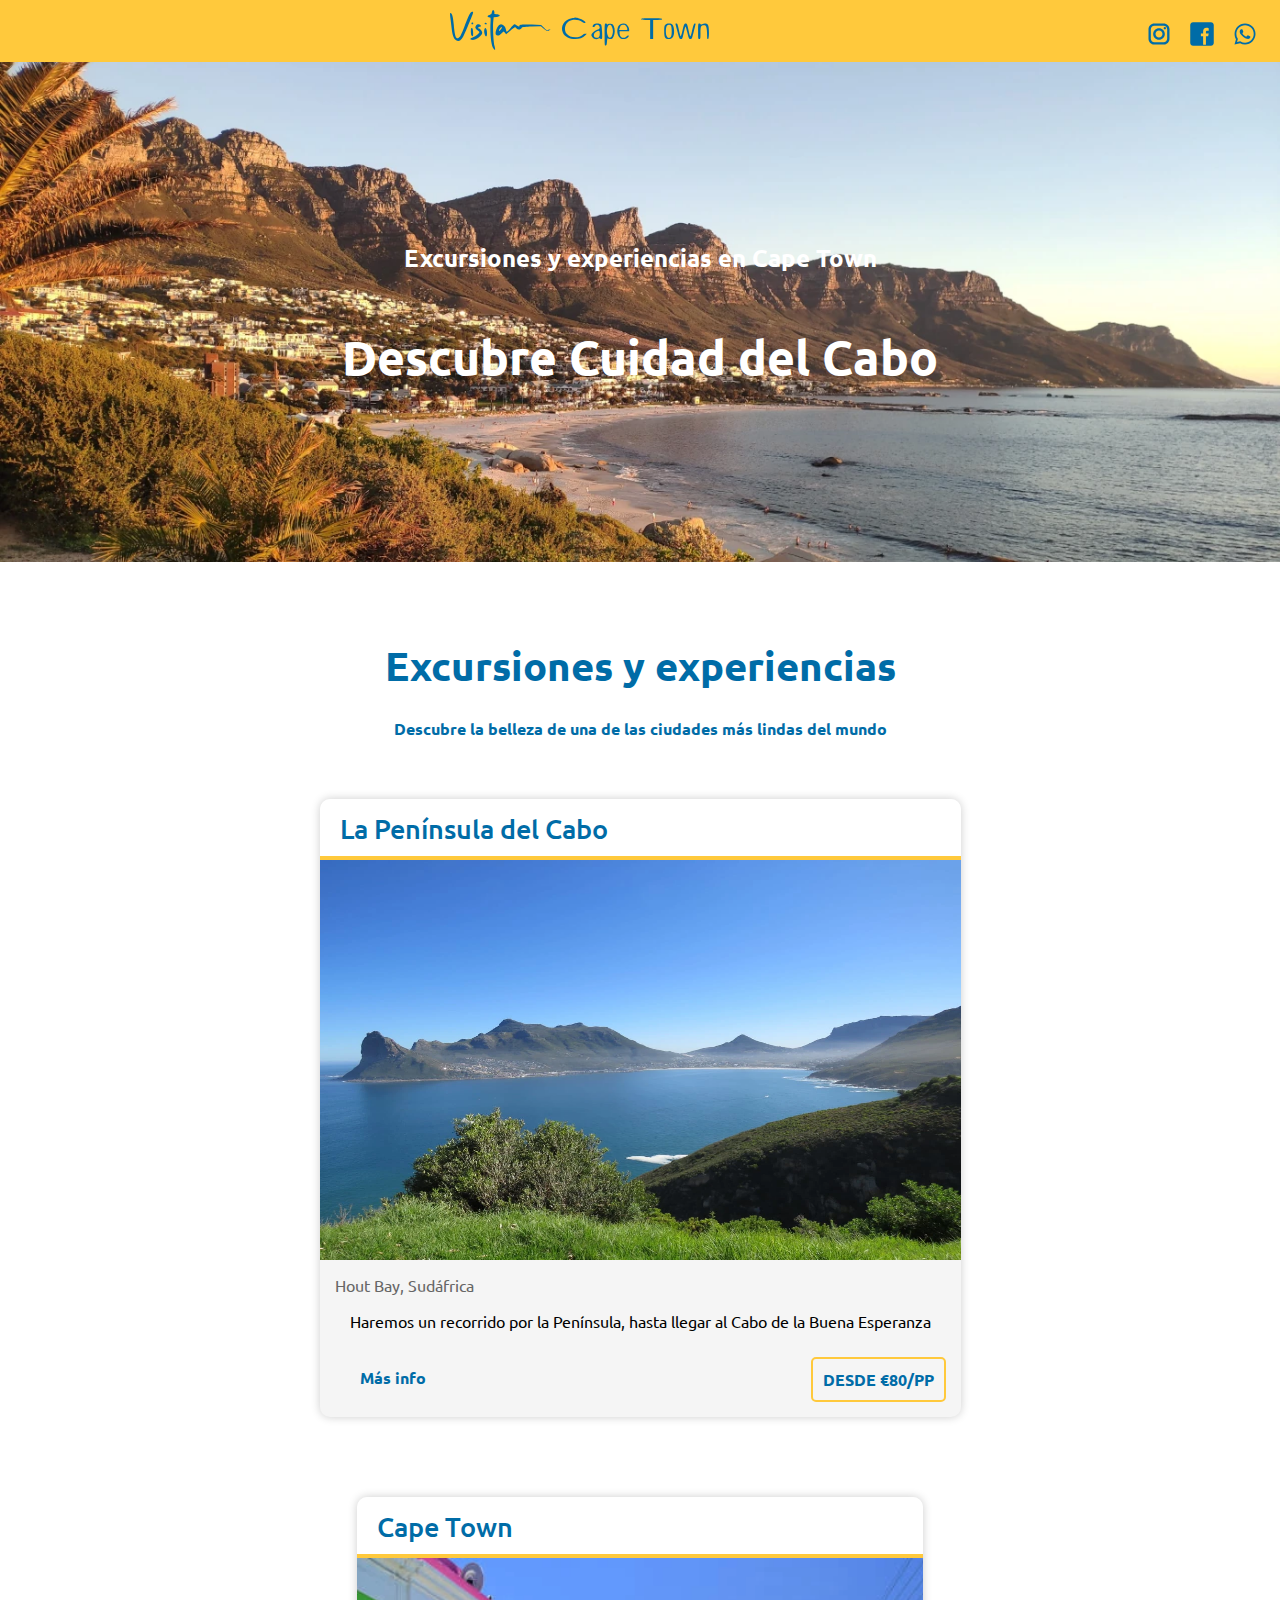
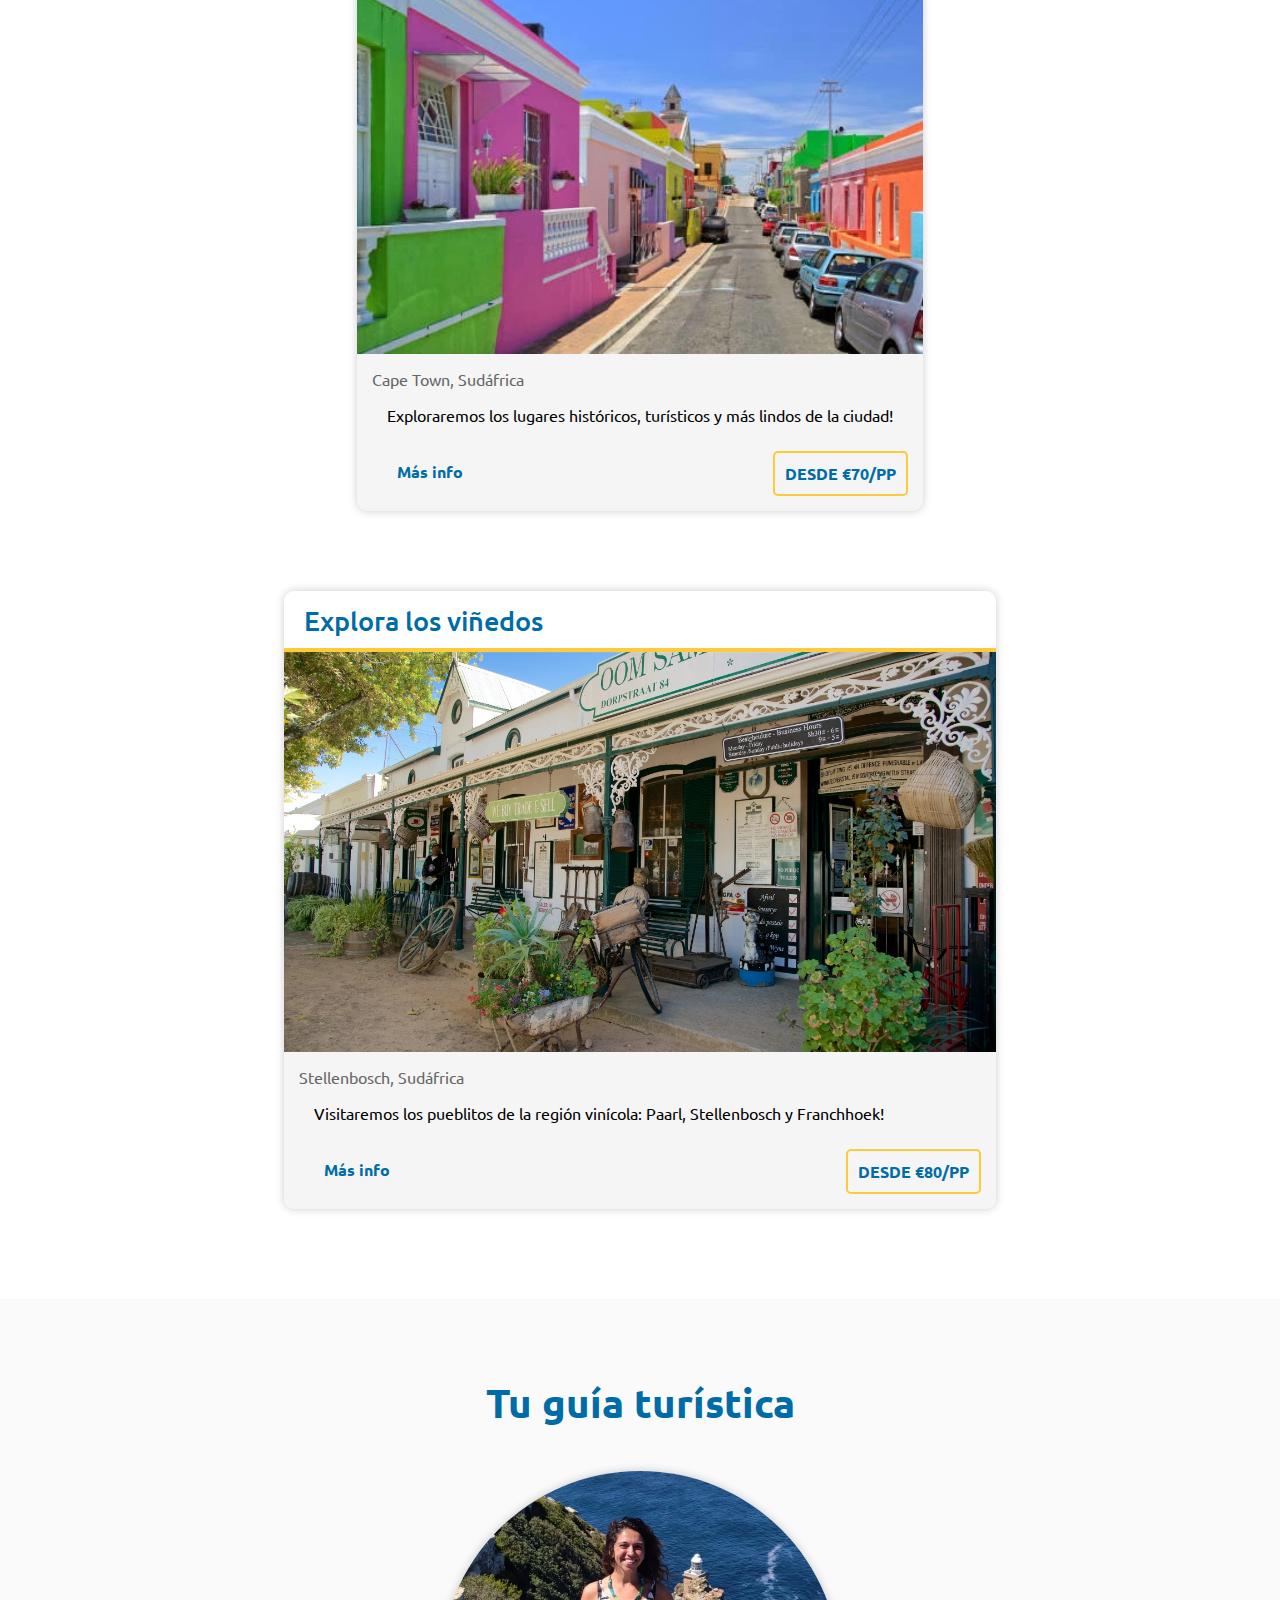
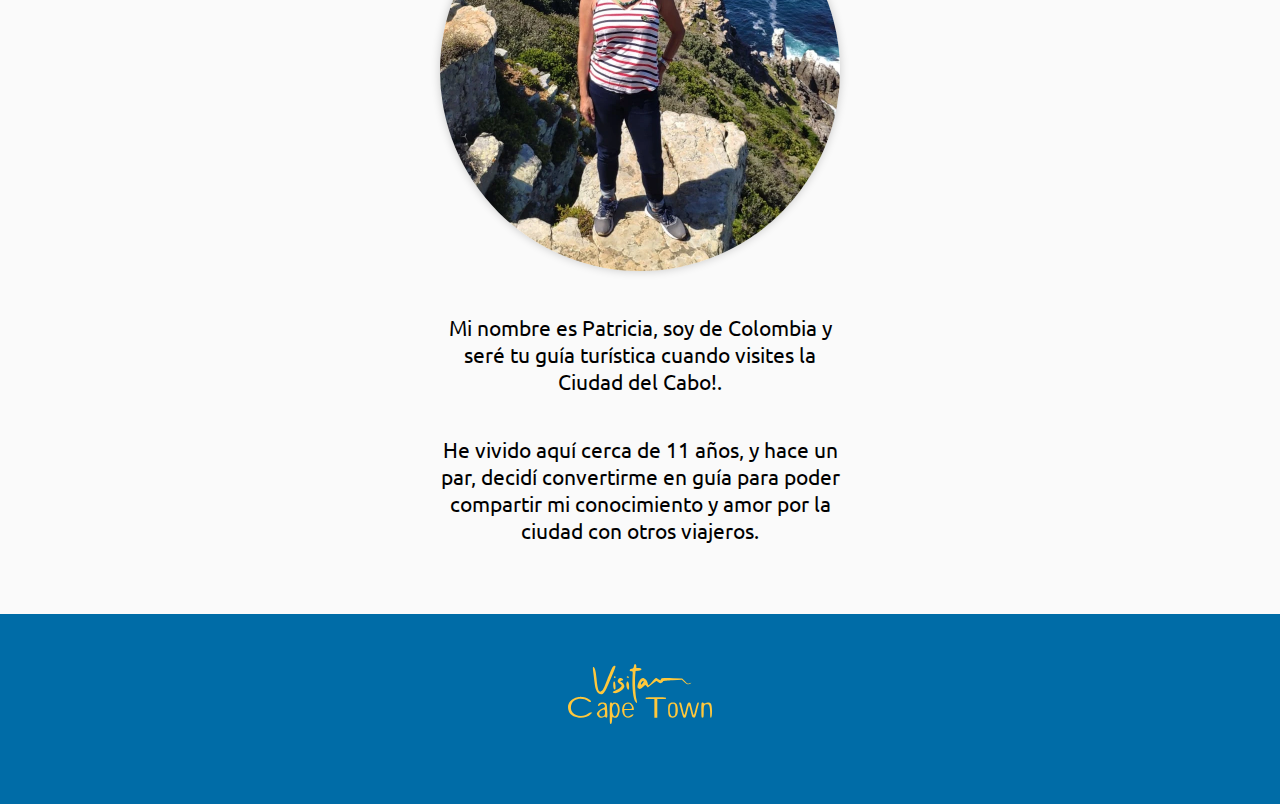
<file: index.html>
<!DOCTYPE html>
<html lang="en">

<head>
  <meta charset="UTF-8" />
  <meta http-equiv="X-UA-Compatible" content="IE=edge" />
  <meta name="viewport" content="width=device-width, initial-scale=1.0" />
  <title>Visita Cape Town</title>
  <link rel="stylesheet" href="https://fonts.googleapis.com/css?family=Ubuntu" />
  <link rel="stylesheet" href="./css/index.css" />
  <link rel="stylesheet" href="./css/banner.css" />
  <link rel="stylesheet" href="./css/experiences.css" />
  <link rel="stylesheet" href="./css/patricia.css" />
  <link rel="stylesheet" href="./css/footer.css" />
</head>

<body>
  <!-- HEADER -->
  <!-- HEADER -->
  <!-- HEADER -->
  <header class="navigation js-nav fixed-top" id="menu">
    <div class="navigation-container">
      <!-- BANNER ICON -->
      <div class="navigation-center">
        <a class="navigation-home" href="/">
          <img class="navigation-logo navigation-logo--desktop" alt="logo" src="./assets/logo/logo_mobile.svg" />
          <img class="navigation-logo navigation-logo--mobile" alt="logo" src="./assets/logo/logo.svg" />
        </a>
      </div>
      <!-- SOCIAL NETWORKS -->
      <div class="navigation-right navigation-cta-outer">
        <div class="header-socials">
          <!-- INSTAGRAM ICON -->
          <a class="header-social-item" href="https://www.instagram.com/visitacapetown/" target="_blank"
            rel="noopener noreferrer">
            <img class="header-social-item-icon" src="./assets/icons/instagram.svg" alt="VisitaCapeTown Instagram" />
          </a>
          <!-- FACEBOOK ICON -->
          <a class="header-social-item" href="https://www.facebook.com/profile.php?id=100092189252457" target="_blank"
            rel="noopener noreferrer">
            <img class="header-social-item-icon" src="./assets/icons/facebook.svg" alt="VisitaCapeTown Facebook" />
          </a>
          <!-- WHATSAPP ICON -->
          <a class="header-social-item" href="tel:+27662526787" target="_blank" rel="noopener noreferrer">
            <img class="header-social-item-icon" src="./assets/icons/whatsapp.svg" alt="VisitaCapeTown Whatsapp" />
          </a>
        </div>
      </div>
    </div>
  </header>

  <!-- BIG BANNER -->
  <!-- BIG BANNER -->
  <!-- BIG BANNER -->
  <section class="banner">
    <h3 class="banner_subtitle">
      Excursiones y experiencias en Cape Town
    </h3>
    <h1 class="banner_title"> Descubre Cuidad del Cabo</h1>
  </section>

  <!-- EXCURSIONES Y EXPERIENCIAS -->
  <!-- EXCURSIONES Y EXPERIENCIAS -->
  <!-- EXCURSIONES Y EXPERIENCIAS -->
  <section class="experiences">
    <div class="experiences_header">
      <h1 class="experiences_header_title">Excursiones y experiencias</h1>
      <p class="experiences_header_subtitle">
        Descubre la belleza de una de las ciudades más lindas del mundo
      </p>
    </div>
    <div class="experiences_cards">
      <!-- START EXPERIENCE 1 -->
      <div class="experiences_card">
        <div class="experiences_card_title">La Península del Cabo</div>
        <img src="./assets/chappies1.webp" alt="Visita Cape Town" />
        <div class="experiences_card_info">
          <div class="experiences_card_info_title">Hout Bay, Sudáfrica</div>
          <div class="experiences_card_info_desc">
            <p>
              Haremos un recorrido por la Península, hasta llegar al Cabo de la Buena Esperanza
            </p>
          </div>
          <a class="experiences_card_info_detail" href="./cabo.html"> Más info</a>
          <div class="experiences_card_info_price">DESDE €80/PP</div>
        </div>
      </div>
      <!-- END EXPERIENCE 1 -->

      <!-- START EXPERIENCE 2 -->
      <div class="experiences_card">
        <div class="experiences_card_title">Cape Town</div>
        <img src="./assets/bokaap.webp" alt="Visita Cape Town" />
        <div class="experiences_card_info">
          <div class="experiences_card_info_title">Cape Town, Sudáfrica</div>
          <div class="experiences_card_info_desc">
            <p>
              Exploraremos los lugares históricos, turísticos y más lindos de la ciudad!
            </p>
          </div>
          <a class="experiences_card_info_detail" href="./capetown.html"> Más info</a>
          <div class="experiences_card_info_price">DESDE €70/PP</div>
        </div>
      </div>
      <!-- END EXPERIENCE 2 -->

      <!-- START EXPERIENCE 3 -->
      <div class="experiences_card">
        <div class="experiences_card_title">Explora los viñedos</div>
        <img src="./assets/198029-Stellenbosch.webp" alt="Visita Cape Town" />
        <div class="experiences_card_info">
          <div class="experiences_card_info_title">Stellenbosch, Sudáfrica</div>
          <div class="experiences_card_info_desc">
            <p>
              Visitaremos los pueblitos de la región vinícola: Paarl, Stellenbosch y Franchhoek!
            </p>
          </div>
          <a class="experiences_card_info_detail" href="./stellenbosh.html"> Más info</a>
          <div class="experiences_card_info_price">DESDE €80/PP</div>
        </div>
      </div>
      <!-- END EXPERIENCE 3 -->
    </div>
  </section>

  <!-- PATRICIA -->
  <!-- PATRICIA -->
  <!-- PATRICIA -->
  <section class="patricia">
    <div class="patricia_header">
      <h1 class="patricia_header_title">Tu guía turística</h1>
    </div>
    <div class="patricia_body">
      <!-- PATRICIA IMAGE -->
      <img src="./assets/patricia.webp" alt="Patricia" class="patricia_foto" />
      <!-- PATRICIA TEXT -->
      <p class="patricia_description">
        Mi nombre es Patricia, soy de Colombia y seré tu guía turística cuando visites la Ciudad del Cabo!.
      </p>
      <p class="patricia_description">
        He vivido aquí cerca de 11 años, y hace un par, decidí convertirme en guía para poder compartir mi conocimiento
        y amor por la ciudad con otros viajeros.
      </p>
    </div>
  </section>

  <!-- FOOTER -->
  <!-- FOOTER -->
  <!-- FOOTER -->
  <footer>
    <div class="footer_logo">
      <img alt="logo" src="./assets/logo/logo_mobile_yellow.svg" />
    </div>
  </footer>
</body>

</html>
</file>
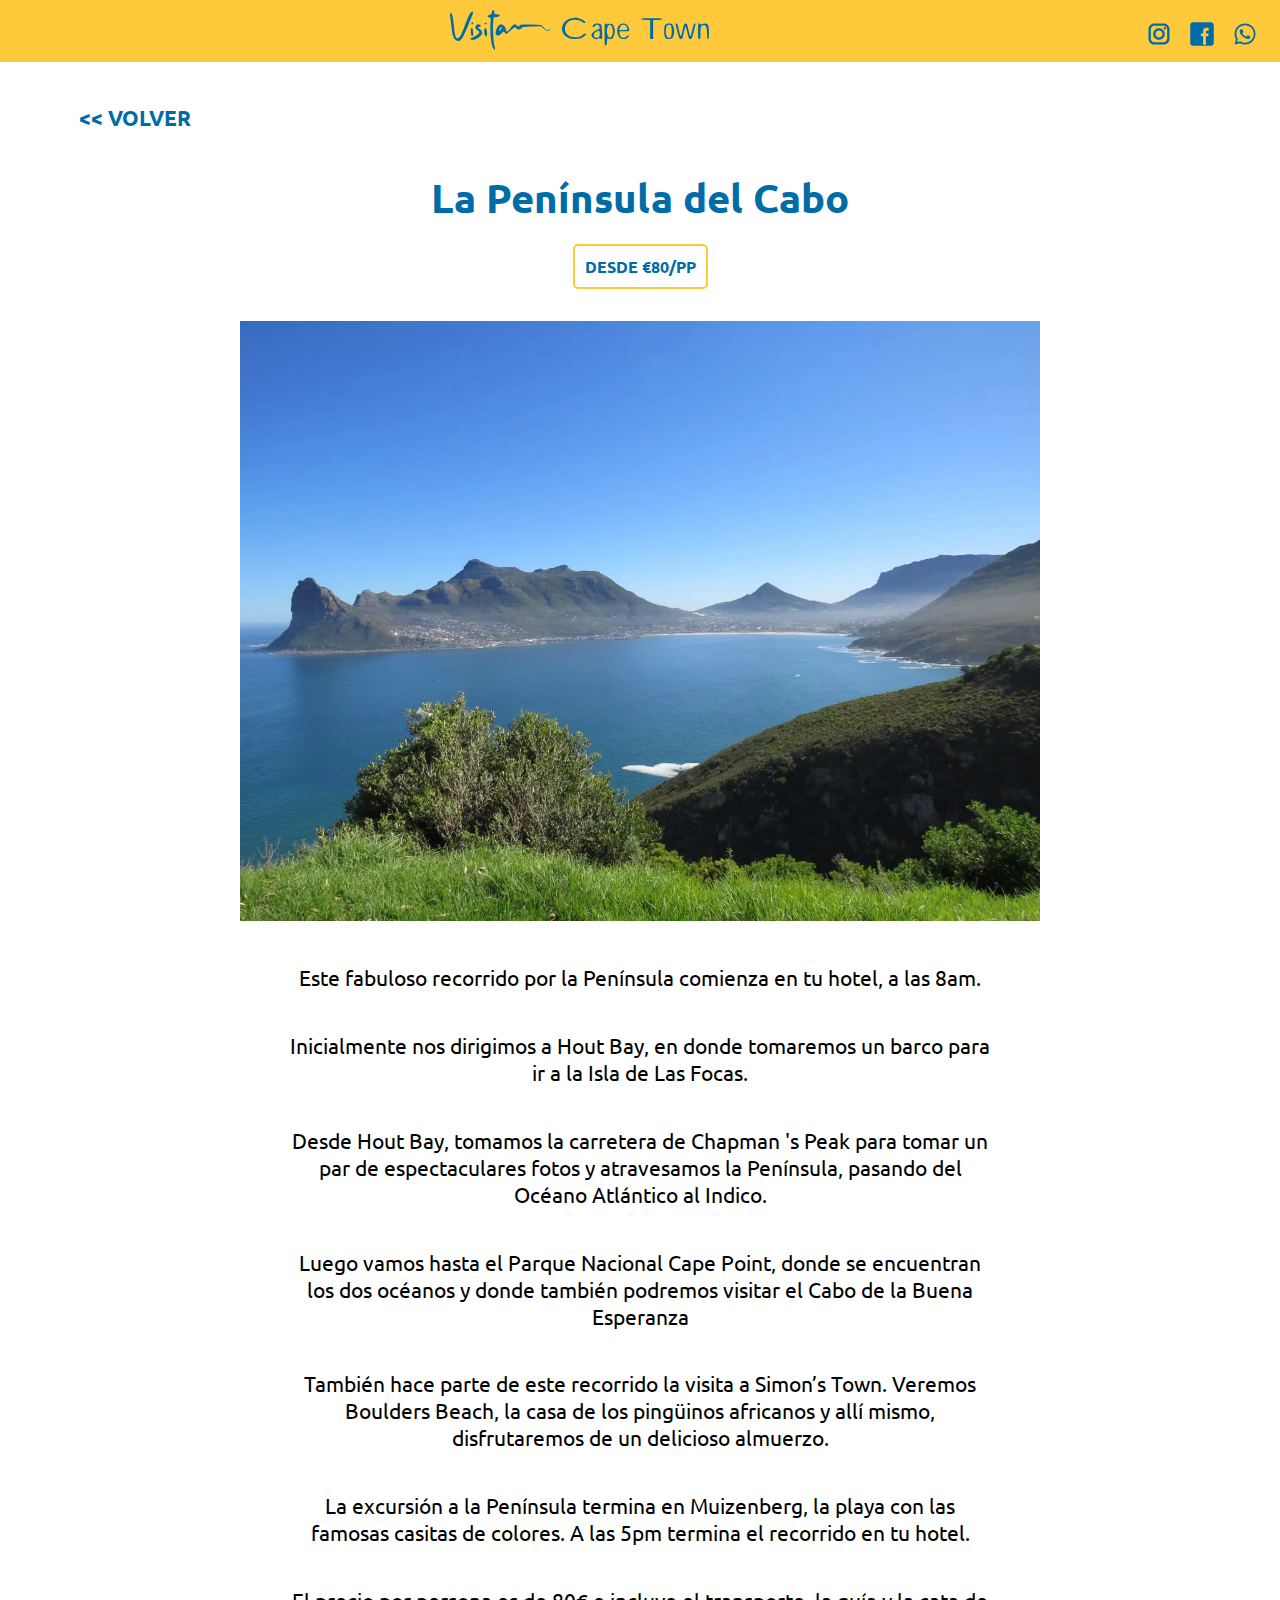
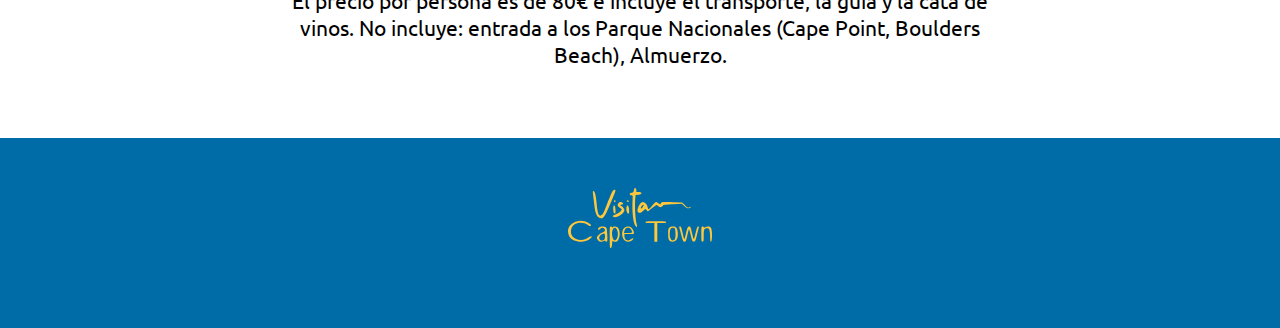
<file: cabo.html>
<!DOCTYPE html>
<html lang="en">

<head>
  <meta charset="UTF-8" />
  <meta http-equiv="X-UA-Compatible" content="IE=edge" />
  <meta name="viewport" content="width=device-width, initial-scale=1.0" />
  <title>Visita Cape Town</title>
  <link rel="stylesheet" href="https://fonts.googleapis.com/css?family=Ubuntu" />
  <link rel="stylesheet" href="./css/index.css" />
  <link rel="stylesheet" href="./css/banner.css" />
  <link rel="stylesheet" href="./css/footer.css" />
  <link rel="stylesheet" href="./css/detail.css" />
</head>

<body>
  <!-- HEADER -->
  <!-- HEADER -->
  <!-- HEADER -->
  <header class="navigation js-nav fixed-top" id="menu">
    <div class="navigation-container">
      <!-- BANNER ICON -->
      <div class="navigation-center">
        <a class="navigation-home" href="/">
          <img class="navigation-logo navigation-logo--desktop" alt="logo" src="./assets/logo/logo_mobile.svg" />
          <img class="navigation-logo navigation-logo--mobile" alt="logo" src="./assets/logo/logo.svg" />
        </a>
      </div>
      <!-- SOCIAL NETWORKS -->
      <div class="navigation-right navigation-cta-outer">
        <div class="header-socials">
          <!-- INSTAGRAM ICON -->
          <a class="header-social-item" href="https://www.instagram.com/visitacapetown/" target="_blank"
            rel="noopener noreferrer">
            <img class="header-social-item-icon" src="./assets/icons/instagram.svg" alt="VisitaCapeTown Instagram" />
          </a>
          <!-- FACEBOOK ICON -->
          <a class="header-social-item" href="https://www.facebook.com/profile.php?id=100092189252457" target="_blank"
            rel="noopener noreferrer">
            <img class="header-social-item-icon" src="./assets/icons/facebook.svg" alt="VisitaCapeTown Facebook" />
          </a>
          <!-- WHATSAPP ICON -->
          <a class="header-social-item" href="tel:+27662526787" target="_blank" rel="noopener noreferrer">
            <img class="header-social-item-icon" src="./assets/icons/whatsapp.svg" alt="VisitaCapeTown Whatsapp" />
          </a>
        </div>
      </div>
    </div>
  </header>

  <!-- DETAIL -->
  <!-- DETAIL -->
  <!-- DETAIL -->
  <section class="detail">
    <div class="detail_back">
      <a class="detail_back_btn" href="./index.html"> << VOLVER </a>
    </div>
    <!-- DETAIL HEADER -->
    <div class="detail_header">
      <h1 class="detail_header_title">La Península del Cabo</h1>
      <div class="detail_header_subtitle">
        <div class="detail_header_subtitle_price">DESDE €80/PP</div>
      </div>
    </div>
    <!-- DETAIL BODY -->
    <div class="detail_body">
      <!-- DETAIL IMAGE -->
      <img src="./assets/chappies1.webp" alt="Peninsula" class="detail_picture" />
      <!-- DETAIL TEXT TEXT -->
      <p class="detail_description">
        Este fabuloso recorrido por la Península comienza en tu hotel, a las 8am.
      </p>
      <p class="detail_description">
        Inicialmente nos dirigimos a Hout Bay, en donde tomaremos un barco para ir a la Isla de Las Focas. 
      </p>
      <p class="detail_description">
        Desde Hout Bay, tomamos la carretera de Chapman 's Peak para tomar un par de espectaculares  fotos y atravesamos la Península, pasando del Océano Atlántico al Indico. 
      </p>
      <p class="detail_description">
        Luego vamos hasta el Parque Nacional Cape Point, donde se encuentran los dos océanos y donde también podremos visitar el Cabo de la Buena Esperanza
      </p>
      <p class="detail_description">
        También hace parte de este recorrido la visita a Simon’s Town. Veremos Boulders Beach, la casa de los pingüinos africanos y allí mismo, disfrutaremos de un delicioso almuerzo. 
      </p>
      <p class="detail_description">
        La excursión a la Península termina en Muizenberg, la playa con las famosas casitas de colores. A las 5pm termina el recorrido en tu hotel. 
      </p>
      <p class="detail_description">
        El precio por persona es de 80€ e incluye el transporte, la guía y la cata de vinos. No incluye: entrada a los Parque Nacionales (Cape Point, Boulders Beach), Almuerzo. 

      </p>
    </div>
    <!-- DETAIL FOOTER -->
    <div class="detail_footer">

    </div>
  </section>

  <div class="detail_description"></div>

  <!-- FOOTER -->
  <!-- FOOTER -->
  <!-- FOOTER -->
  <footer>
    <div class="footer_logo">
      <img alt="logo" src="./assets/logo/logo_mobile_yellow.svg" />
    </div>
  </footer>
</body>

</html>
</file>
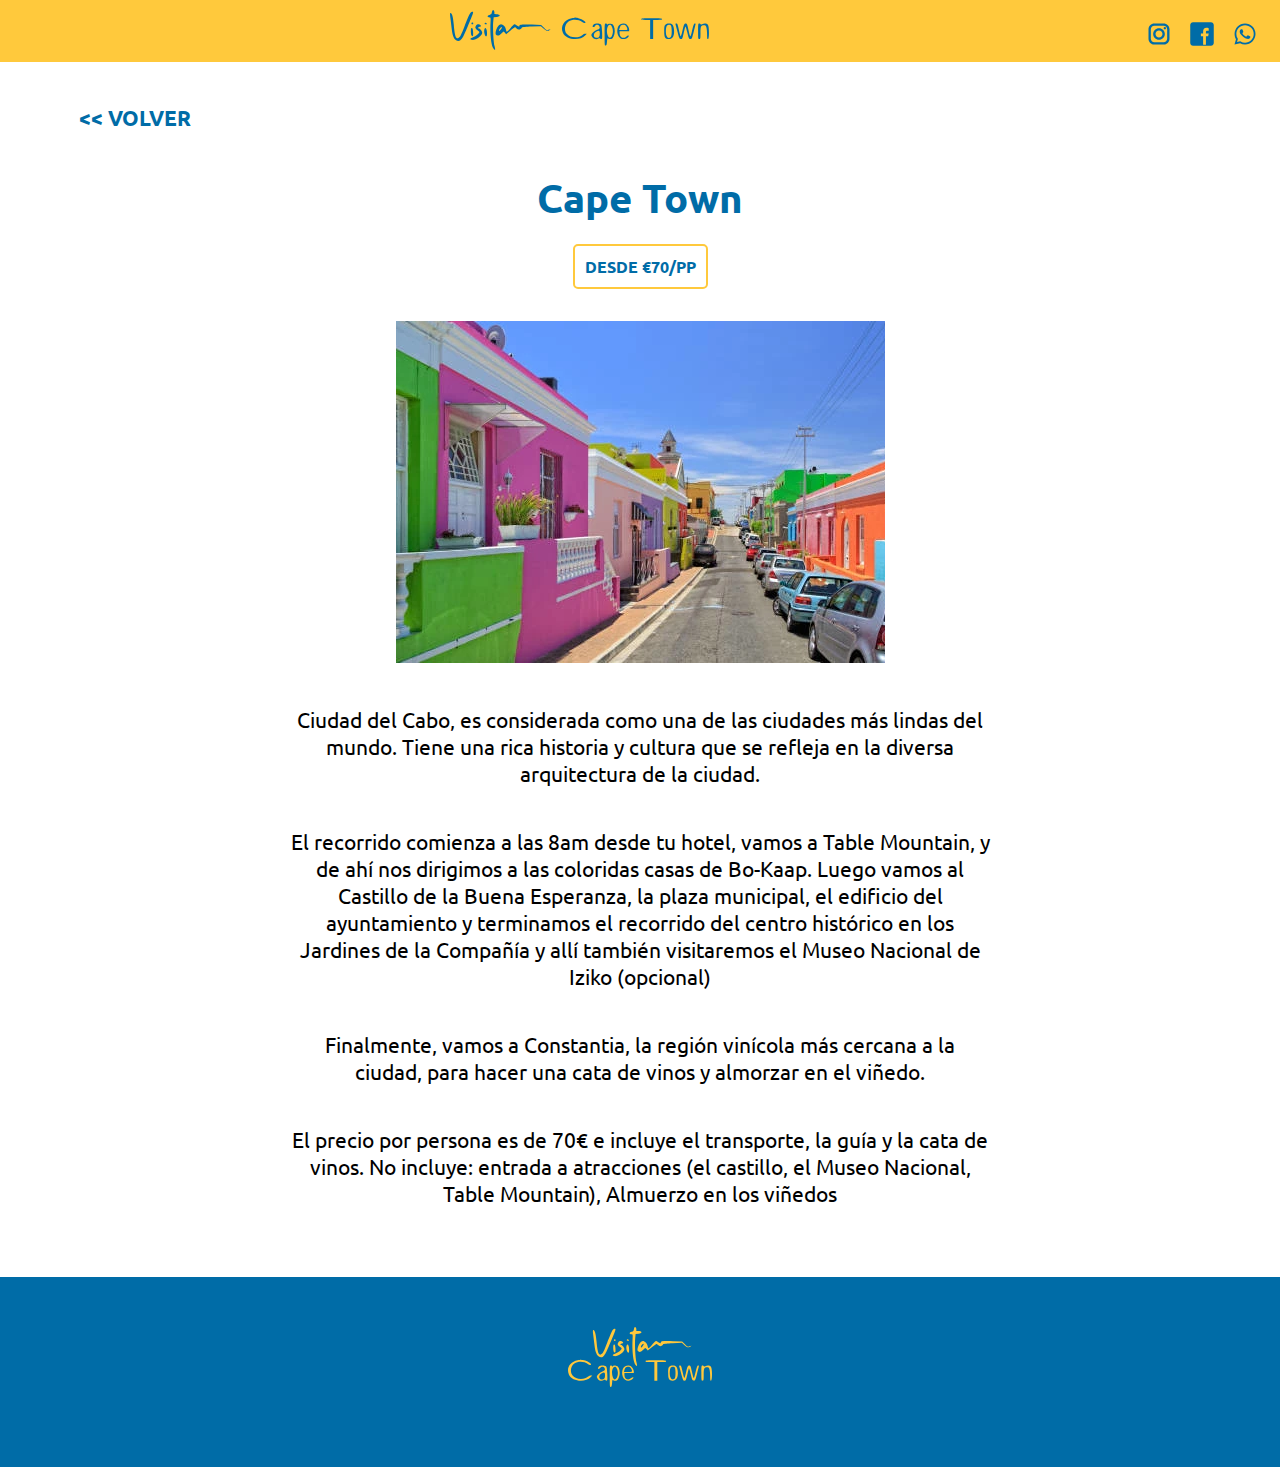
<file: capetown.html>
<!DOCTYPE html>
<html lang="en">

<head>
  <meta charset="UTF-8" />
  <meta http-equiv="X-UA-Compatible" content="IE=edge" />
  <meta name="viewport" content="width=device-width, initial-scale=1.0" />
  <title>Visita Cape Town</title>
  <link rel="stylesheet" href="https://fonts.googleapis.com/css?family=Ubuntu" />
  <link rel="stylesheet" href="./css/index.css" />
  <link rel="stylesheet" href="./css/banner.css" />
  <link rel="stylesheet" href="./css/footer.css" />
  <link rel="stylesheet" href="./css/detail.css" />
</head>

<body>
  <!-- HEADER -->
  <!-- HEADER -->
  <!-- HEADER -->
  <header class="navigation js-nav fixed-top" id="menu">
    <div class="navigation-container">
      <!-- BANNER ICON -->
      <div class="navigation-center">
        <a class="navigation-home" href="/">
          <img class="navigation-logo navigation-logo--desktop" alt="logo" src="./assets/logo/logo_mobile.svg" />
          <img class="navigation-logo navigation-logo--mobile" alt="logo" src="./assets/logo/logo.svg" />
        </a>
      </div>
      <!-- SOCIAL NETWORKS -->
      <div class="navigation-right navigation-cta-outer">
        <div class="header-socials">
          <!-- INSTAGRAM ICON -->
          <a class="header-social-item" href="https://www.instagram.com/visitacapetown/" target="_blank"
            rel="noopener noreferrer">
            <img class="header-social-item-icon" src="./assets/icons/instagram.svg" alt="VisitaCapeTown Instagram" />
          </a>
          <!-- FACEBOOK ICON -->
          <a class="header-social-item" href="https://www.facebook.com/profile.php?id=100092189252457" target="_blank"
            rel="noopener noreferrer">
            <img class="header-social-item-icon" src="./assets/icons/facebook.svg" alt="VisitaCapeTown Facebook" />
          </a>
          <!-- WHATSAPP ICON -->
          <a class="header-social-item" href="tel:+27662526787" target="_blank" rel="noopener noreferrer">
            <img class="header-social-item-icon" src="./assets/icons/whatsapp.svg" alt="VisitaCapeTown Whatsapp" />
          </a>
        </div>
      </div>
    </div>
  </header>

  <!-- DETAIL -->
  <!-- DETAIL -->
  <!-- DETAIL -->
  <section class="detail">
    <div class="detail_back">
      <a class="detail_back_btn" href="./index.html"> << VOLVER </a>
    </div>
    <!-- DETAIL HEADER -->
    <div class="detail_header">
      <h1 class="detail_header_title">Cape Town</h1>
      <div class="detail_header_subtitle">
        <div class="detail_header_subtitle_price">DESDE €70/PP</div>
      </div>
    </div>
    <!-- DETAIL BODY -->
    <div class="detail_body">
      <!-- DETAIL IMAGE -->
      <img src="./assets/bokaap.webp" alt="Bokaap" class="detail_picture" />
      <!-- DETAIL TEXT -->
      <p class="detail_description">
        Ciudad del Cabo, es considerada como una de las ciudades más lindas del mundo. Tiene una rica historia y cultura que se refleja en la diversa arquitectura de la ciudad. 
      </p>
      <p class="detail_description">
        El recorrido comienza a las 8am desde tu hotel, vamos a Table Mountain, y de ahí nos dirigimos a las coloridas casas de Bo-Kaap. Luego vamos al Castillo de la Buena Esperanza, la plaza municipal, el edificio del ayuntamiento y terminamos el recorrido del centro histórico en los Jardines de la Compañía y allí también visitaremos el Museo Nacional de Iziko (opcional)
      </p>
      <p class="detail_description">
        Finalmente, vamos a Constantia, la región vinícola más cercana a la ciudad, para hacer una cata de vinos y almorzar en el viñedo. 
      </p>
      <p class="detail_description">
        El precio por persona es de 70€ e incluye el transporte, la guía y la cata de vinos. No incluye: entrada a atracciones (el castillo, el Museo Nacional, Table Mountain), Almuerzo en los viñedos 

      </p>
    </div>
    <!-- DETAIL FOOTER -->
    <div class="detail_footer">

    </div>
  </section>

  <div class="detail_description"></div>

  <!-- FOOTER -->
  <!-- FOOTER -->
  <!-- FOOTER -->
  <footer>
    <div class="footer_logo">
      <img alt="logo" src="./assets/logo/logo_mobile_yellow.svg" />
    </div>
  </footer>
</body>

</html>
</file>
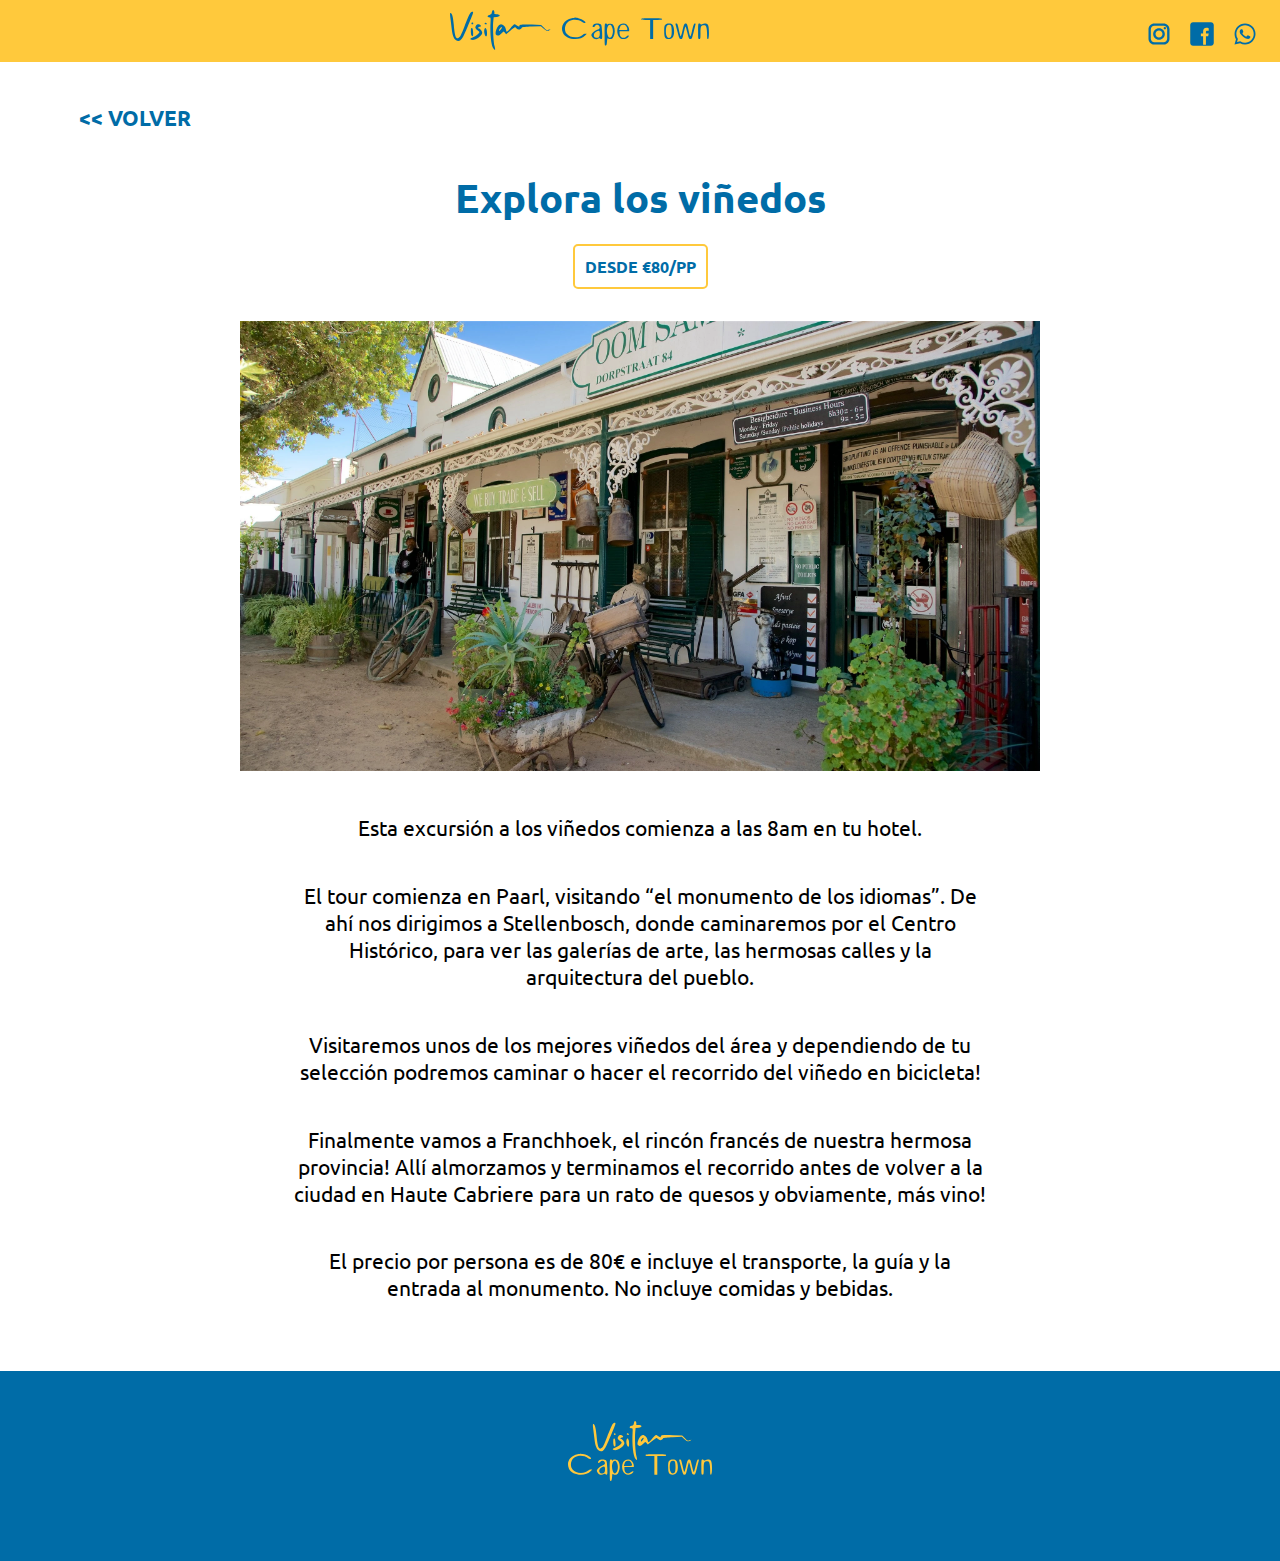
<file: stellenbosh.html>
<!DOCTYPE html>
<html lang="en">

<head>
  <meta charset="UTF-8" />
  <meta http-equiv="X-UA-Compatible" content="IE=edge" />
  <meta name="viewport" content="width=device-width, initial-scale=1.0" />
  <title>Visita Cape Town</title>
  <link rel="stylesheet" href="https://fonts.googleapis.com/css?family=Ubuntu" />
  <link rel="stylesheet" href="./css/index.css" />
  <link rel="stylesheet" href="./css/banner.css" />
  <link rel="stylesheet" href="./css/footer.css" />
  <link rel="stylesheet" href="./css/detail.css" />
</head>

<body>
  <!-- HEADER -->
  <!-- HEADER -->
  <!-- HEADER -->
  <header class="navigation js-nav fixed-top" id="menu">
    <div class="navigation-container">
      <!-- BANNER ICON -->
      <div class="navigation-center">
        <a class="navigation-home" href="/">
          <img class="navigation-logo navigation-logo--desktop" alt="logo" src="./assets/logo/logo_mobile.svg" />
          <img class="navigation-logo navigation-logo--mobile" alt="logo" src="./assets/logo/logo.svg" />
        </a>
      </div>
      <!-- SOCIAL NETWORKS -->
      <div class="navigation-right navigation-cta-outer">
        <div class="header-socials">
          <!-- INSTAGRAM ICON -->
          <a class="header-social-item" href="https://www.instagram.com/visitacapetown/" target="_blank"
            rel="noopener noreferrer">
            <img class="header-social-item-icon" src="./assets/icons/instagram.svg" alt="VisitaCapeTown Instagram" />
          </a>
          <!-- FACEBOOK ICON -->
          <a class="header-social-item" href="https://www.facebook.com/profile.php?id=100092189252457" target="_blank"
            rel="noopener noreferrer">
            <img class="header-social-item-icon" src="./assets/icons/facebook.svg" alt="VisitaCapeTown Facebook" />
          </a>
          <!-- WHATSAPP ICON -->
          <a class="header-social-item" href="tel:+27662526787" target="_blank" rel="noopener noreferrer">
            <img class="header-social-item-icon" src="./assets/icons/whatsapp.svg" alt="VisitaCapeTown Whatsapp" />
          </a>
        </div>
      </div>
    </div>
  </header>

  <!-- DETAIL -->
  <!-- DETAIL -->
  <!-- DETAIL -->
  <section class="detail">
    <div class="detail_back">
      <a class="detail_back_btn" href="./index.html"> << VOLVER </a>
    </div>
    <!-- DETAIL HEADER -->
    <div class="detail_header">
      <h1 class="detail_header_title">Explora los viñedos</h1>
      <div class="detail_header_subtitle">
        <div class="detail_header_subtitle_price">DESDE €80/PP</div>
      </div>
    </div>
    <!-- DETAIL BODY -->
    <div class="detail_body">
      <!-- PATRICIA IMAGE -->
      <img src="./assets/198029-Stellenbosch.webp" alt="Stellenbosh" class="detail_picture" />
      <!-- PATRICIA TEXT -->
      <p class="detail_description">
        Esta excursión a los viñedos comienza a las 8am en tu hotel. 
      </p>
      <p class="detail_description">
        El tour comienza en Paarl, visitando “el monumento de los idiomas”. De ahí nos dirigimos a Stellenbosch, donde caminaremos por el Centro Histórico, para ver las galerías de arte, las hermosas calles y la arquitectura del pueblo. 
      </p>
      <p class="detail_description">
        Visitaremos unos de los mejores viñedos del área y dependiendo de tu selección podremos caminar o hacer el recorrido del viñedo en bicicleta! 
      </p>
      <p class="detail_description">
        Finalmente vamos a Franchhoek, el rincón francés de nuestra hermosa provincia! Allí almorzamos y terminamos el recorrido antes de volver a la ciudad en Haute Cabriere para un rato de quesos y obviamente, más vino! 
      </p>
      <p class="detail_description">
        El precio por persona es de 80€ e incluye el transporte, la guía y la entrada al monumento. No incluye comidas y bebidas. 

      </p>
    </div>
    <!-- DETAIL FOOTER -->
    <div class="detail_footer">

    </div>
  </section>

  <div class="detail_description"></div>

  <!-- FOOTER -->
  <!-- FOOTER -->
  <!-- FOOTER -->
  <footer>
    <div class="footer_logo">
      <img alt="logo" src="./assets/logo/logo_mobile_yellow.svg" />
    </div>
  </footer>
</body>

</html>
</file>
<file: css/index.css>
:root {
  --main-color: rgb(255, 201, 60);
  --secondary-color: rgb(0, 108, 167); 
  --third-color: rgb(176, 205, 223);
  --fourth-color: rgb(227, 136, 45);
  --grey: rgb(245, 245, 245);
  --dark-grey: rgb(102, 102, 102);
  --white: rgb(255, 255, 255);
}

body {
  display: block;
  margin: 0px;
  font-family: Ubuntu;
} 
.navigation {
  z-index: 1030;
  position: sticky;
  top: 0;
}
.navigation-container {
  position: relative;
  display: grid;
  grid-column-gap: 20px;
  grid-template-columns: auto auto;
  padding: 0.6rem;
  z-index: 1031;
  background-color: var(--main-color);
}
.navigation-left {
  grid-row: 1 / 2;
  grid-column: 1 / 2;
  display: flex;
  align-items: center;
  justify-content: flex-start;
}
.navigation-center {
  grid-row: 1 / 2;
  display: flex;
  align-items: center;
  justify-content: flex-end;
  margin-left: 2rem;
}
.navigation-right {
  grid-row: 1 / 2;
  grid-column: 2 / 3;
  display: flex;
  align-items: center;
  justify-content: flex-end;
}
.navigation-cta-outer {
  flex-wrap: nowrap;
  gap: 20px;
}
.navigation-primary-outer--desktop {
  display: none;
}
.navigation-logo {
  max-height: 40px;
  width: auto;
  max-width: 100%;
  object-fit: contain;
  object-position: center left;
}
.navigation-logo--desktop,
.navigation-home-text--desktop {
  display: none;
}
.navigation-home-text {
  font-family: var(--headings-font-family);
  color: rgba(242, 242, 242, 1);
}
.navigation-primary {
  display: flex;
  list-style-type: none;
  padding-inline-start: 0;
  margin-block-start: 0;
  margin-bottom: 0;
}
.navigation-primary--mobile {
  flex-direction: column;
  align-items: flex-start;
  gap: 2.5rem;
}
.navigation-primary--desktop {
  flex-direction: row;
  align-items: center;
  column-gap: 3rem;
  row-gap: 0.5rem;
  flex-wrap: wrap;
}
.navigation-left .navigation-primary--desktop {
  justify-content: flex-start;
}
.navigation-center .navigation-primary--desktop {
  justify-content: center;
}
.navigation-right .navigation-primary--desktop {
  justify-content: flex-end;
}
.navigation-link,
.navigation-link:not([href]) {
  font-family: var(--font-family-base);
  font-size: 1.2rem;
  line-height: 1.33;
  letter-spacing: 0.166em;
  color: rgba(242, 242, 242, 1);
  cursor: pointer;
}
.navigation-link[disabled] {
  cursor: not-allowed;
}
.navigation-link--mobile {
  width: 100%;
  display: flex;
  align-items: center;
  justify-content: space-between;
}
.navigation-link--mobile:hover,
.navigation-link--mobile:not([href]):hover {
  color: rgba(242, 242, 242, 1);
}
.navigation-primary-item {
  position: relative;
}
.navigation-primary-item--mobile {
  width: 100%;
}
.navigation-secondary-outer {
  height: 0;
  overflow: hidden;
  transition: height 0.2s;
}
.navigation-secondary {
  display: flex;
  margin-block-start: 0;
  margin-bottom: 0;
  flex-direction: column;
  list-style-type: none;
  gap: 2.5rem;
  margin-top: 2.5rem;
  padding: 0.8rem;
}
.navigation-toggle {
  padding: 0;
  border: none;
  background-color: transparent;
}
.navigation-toggle:focus {
  outline: none;
}
.navigation-toggle:-moz-focus-inner {
  border: 0;
}
.navigation-toggle path {
  stroke: rgba(242, 242, 242, 1);
}
.navigation-close {
  display: none;
}
.navigation-button,
.navigation-button:not([href]) {
  text-align: center;
  font-size: 1rem;
  padding: 0.375em 0.75em;
  background-color: rgba(43, 103, 119, 1);
  color: rgba(242, 242, 242, 1);
  border: solid 1px rgba(242, 242, 242, 1);
  box-shadow: 2px 2px rgba(242, 242, 242, 1);
  margin-bottom: 5px;
}
.navigation-button:hover,
.navigation-button:not([href]):hover {
  background-color: rgba(242, 242, 242, 1);
  color: rgba(43, 103, 119, 1);
  border: solid 1px rgba(242, 242, 242, 1);
  box-shadow: none;
}
.navigation-mobile {
  z-index: 1030;
  position: fixed;
  top: 0;
  left: 0;
  bottom: 0;
  right: 0;
  height: 0;
  overflow: hidden;
  transition: height 0.5s ease-in;
  background-color: #2b6777;
}
.navigation.open .navigation-mobile {
  height: 100vh;
}
.navigation.open .navigation-open {
  display: none;
}
.navigation.open .navigation-close {
  display: block;
}
.navigation-mobile-inner {
  height: 100%;
  padding: 4rem 2rem;
  padding-top: calc(4rem + var(--header-height));
  overflow: scroll;
}
.navigation-arrow path {
  stroke: rgba(242, 242, 242, 1);
}
.navigation-arrow {
  transition: transform 0.2s;
  pointer-events: none;
}
[data-dropdown-open="true"] .navigation-arrow {
  transform: rotate(90deg);
}
/* Social Icons in Header z24005 */
.header-socials {
  padding-right: 0.5rem;
  padding-top: 8px;
}
.header-socials a {
  margin-right: 3px;
}
.header-socials a img {
  width: 28px;
}
.header-social-item {
  display: inline-block;
  margin-left: 0.5rem;
  color: rgba(242, 242, 242, 1);
}  
.header-social-item:hover {
  color: rgba(163, 173, 179, 1);
}


/* MOBILE */
@media (max-width: 768px) {
  .navigation-container {
    grid-column-gap: 15px;
    grid-template-columns: 1fr auto 1fr;
    padding: 0.5rem 1.2rem;
  }
  .navigation-primary-outer--desktop {
    display: flex;
  }
  .navigation-center {
    grid-column: 2 / 3;
    justify-content: center;
    margin-left: 0rem
  }
  .navigation-right {
    grid-column: 3 / 4;
  }
  .navigation-toggle {
    display: none;
  }
  .navigation-mobile {
    display: none;
  }
  .navigation-link,
  .navigation-link:not([href]) {
    font-size: 0.9rem;
  }
  .navigation-link:not([disabled]):hover,
  .navigation-link:not([href]):not([disabled]):hover {
    color: rgba(163, 173, 179, 1);
  }
  .navigation-link--primary {
    white-space: nowrap;
  }
  .navigation-secondary-outer {
    z-index: 1032;
    position: absolute;
    top: 100%;
    left: -1.75rem;
  }
  .navigation-secondary {
    width: 21.8rem;
    flex-direction: column;
    gap: 1.6rem;
    padding: 1.6rem;
    margin-top: 0;
    background-color: rgba(43, 103, 119, 1);
  }
  .navigation-button,
  .navigation-button:not([href]) {
    padding: 0.8em 2em;
    box-shadow: 5px 5px rgba(242, 242, 242, 1);
    white-space: nowrap;
  }
  .navigation-logo {
    max-height: 50px;
    max-width: unset;
  }
  .navigation-logo--desktop,
  .navigation-home-text--desktop {
    display: block;
  }
  .navigation-logo--mobile,
  .navigation-home-text--mobile {
    display: none;
  }
}
</file>
<file: css/banner.css>
.banner {
    background: url(../assets/banner_12_apostles.webp) no-repeat center center;
    background-size: cover;
    height: 500px;
    width: 100%;
    position: relative;
    z-index: 1;
    display: flex;
    flex-direction: column;
    align-items: center;
    justify-content: center;
}

.banner_subtitle {
    font-size: 1.5rem;
    font-weight: 700;
    margin-bottom: 20px;
    color: var(--white);
    text-align: center;
    margin-left: 30px;
    margin-right: 30px;
}

.banner_title {
    font-weight: 900;
    margin-bottom: 20px;
    color: var(--white);
    font-size: 3rem;
    margin-left: 30px;
    margin-right: 30px;
    text-align: center;
}


/* MOBILE */
@media (max-width: 768px) {
    .banner {
        height: 350px;
    }
    .banner_title {
        font-size: 2rem;
        margin-left: 20px;
        margin-right: 20px;       
    }
    .banner_subtitle {
        font-size: 1.2rem;
        margin-left: 20px;
        margin-right: 20px;       
    }

}
</file>
<file: css/experiences.css>
.experiences {
    
    padding: 50px 0;
}

.experiences_header {
    display: flex;
    flex-direction: column;
    align-items: center;
    justify-content: center;
    text-align: center;
}
.experiences_header_title {
    font-size: 2.5rem;
    font-weight: 900;
    margin-left: 40px;
    margin-right: 40px;
    margin-bottom: 10px;
    color: var(--secondary-color);
    text-align: center;
}


.experiences_header_subtitle {
    font-size: 1rem;
    font-weight: 700;
    margin-bottom: 20px;
    color: var(--secondary-color);
    text-align: center;
    margin-left: 30px;
    margin-right: 30px;
}

.experiences_cards {
    display: flex;
    flex-wrap: wrap;
    justify-content: center;
    margin-left: 20px;
    margin-right: 20px;
}

.experiences_card {
    margin: 40px;
    display: flex;
    flex-direction: column;
    background-color: var(--grey);
    border-radius: 10px;
    box-shadow: 0 0 10px rgba(0, 0, 0, 0.2);
}

.experiences_card img {
    width: 100%;
    max-height: 400px
}

.experiences_card_title {
    background-color: var(--white);
    padding-bottom: 10px;
    font-size: 1.7rem;
    color: var(--secondary-color);
    padding-top: 12px;
    border-top-left-radius: 10px;
    border-top-right-radius: 10px;
    padding-left: 20px;
    font-weight: 500;
    border-bottom: 4px solid var(--main-color);
}

.experiences_card_info {
    margin: 15px
}

.experiences_card_info_title {
    color: var(--dark-grey)
}

.experiences_card_info_desc {
    margin: 15px
}

.experiences_card_info_detail {
    border-radius: 5px;
    color: var(--secondary-color);
    text-align: center;
    margin-top: 10px;
    max-width: 300px;
    float: left;
    padding: 10px;
    font-weight: 700;
    cursor: pointer;
    text-decoration: none;
    padding-left: 25px;
    padding-right: 25px;
}

.experiences_card_info_detail:hover {
    background-color: var(--main-color);
}

.experiences_card_info_price {
    border-radius: 5px;
    color: var(--secondary-color);
    text-align: center;
    margin-top: 10px;
    max-width: 300px;
    float: right;
    padding: 10px;
    font-weight: 700;
    border: 2px solid var(--main-color);

}

/* MOBILE */
@media (max-width: 768px) {
    .experiences_header_title {
        font-size: 2rem;
        margin-left: 20px;
        margin-right: 20px;
    }
    .experiences_header_subtitle {
        font-size: 1rem;
        font-weight: 600;
        margin-left: 20px;
        margin-right: 20px;
    }
    .experiences_card_title {
        font-size: 1.1rem;
    }
    .experiences_cards {
        margin-left: 10px;
        margin-right: 10px;
    }
    
    .experiences_card {
        margin: 20px;
    }

}
</file>
<file: css/patricia.css>
.patricia {    
    padding: 50px 0;
    background-color: #fafafa;
}

.patricia_header {
    display: flex;
    flex-direction: column;
    align-items: center;
    justify-content: center;
    text-align: center;
}
.patricia_header_title {
    font-size: 2.5rem;
    font-weight: 900;
    margin-left: 40px;
    margin-right: 40px;
    margin-bottom: 10px;
    color: var(--secondary-color);
    text-align: center;
}
.patricia_body {
    display: flex;
    flex-direction: column;
    align-items: center;
    justify-content: center;
    text-align: center;
}

.patricia_description {
    font-size: 1.3rem;
    margin-bottom: 20px;
    text-align: center;
    margin-left: 30px;
    margin-right: 30px;
    max-width: 400px;
}

.patricia_foto {
    width: 400px;
    height: 400px;
    border-radius: 200px;
    margin-top: 2rem;
    margin-bottom: 1.4rem;
    box-shadow: 0 0 10px rgba(0, 0, 0, 0.2);
}

/* MOBILE */
@media (max-width: 768px) {
    .patricia_foto {
        width: 300px;
        height: 300px;
        border-radius: 200px;
        margin-top: 2rem;
        margin-bottom: 1.4rem;
    }
    .patricia_description {
        font-size: 1rem;
    }

}
</file>
<file: css/footer.css>
footer {
    background-color: var(--secondary-color);
    padding: 20px;
    text-align: center;
    height: 150px;
}
.footer_logo {
    display: flex;
    flex-direction: column;
    align-items: center;
    justify-content: center;
    text-align: center;
}
.footer_logo img {
    margin-top: 30px;
    height: 60px
}
</file>
<file: css/detail.css>
.detail {
    
    padding: 30px 0;
}

.detail_back {
    display: flex;
    flex-direction: column;
    align-items: start;
    justify-content: center;
    text-align: center;
    margin-left: 50px;
    font-weight: 600;
}
.detail_back_btn {
    width: 170px;
    color: var(--white);
    color: var(--secondary-color);
    border-radius: 5px;
    text-decoration: none;
    padding-top: 12px;
    padding-bottom: 12px;
    font-size: 1.3rem;
    cursor:pointer;
}

.detail_back_btn:hover {
    background-color: var(--main-color);
}

.detail_header {
    display: flex;
    flex-direction: column;
    align-items: center;
    justify-content: center;
    text-align: center;
}
.detail_header_title {
    font-size: 2.5rem;
    font-weight: 900;
    margin-left: 40px;
    margin-right: 40px;
    margin-bottom: 10px;
    color: var(--secondary-color);
    text-align: center;
}


.detail_header_subtitle {
    display: flex;
    flex-direction: row;
    align-items: center;
    justify-content: end;
    text-align: center;
}
.detail_header_subtitle_price {
    border-radius: 5px;
    color: var(--secondary-color);
    text-align: center;
    margin-top: 10px;
    max-width: 300px;
    float: right;
    padding: 10px;
    font-weight: 700;
    border: 2px solid var(--main-color);
}
.detail_body {
    display: flex;
    flex-direction: column;
    align-items: center;
    justify-content: center;
    text-align: center;
}

.detail_picture {
    max-width: 800px;
    margin-top: 2rem;
    margin-bottom: 1.4rem;
}

.detail_description {
    font-size: 1.3rem;
    margin-bottom: 20px;
    text-align: center;
    margin-left: 30px;
    margin-right: 30px;
    max-width: 700px;
}

.detail_footer {
    display: flex;
    flex-direction: column;
    align-items: center;
    justify-content: center;
    text-align: center;
}

/* MOBILE */
@media (max-width: 768px) {
    .detail_header_title {
        font-size: 2rem;
        margin-left: 20px;
        margin-right: 20px;
    }
    .detail_header_subtitle {
        font-size: 1rem;
        font-weight: 600;
        margin-left: 20px;
        margin-right: 20px;
    }
    .detail_card_title {
        font-size: 1.1rem;
    }
    

}
</file>
